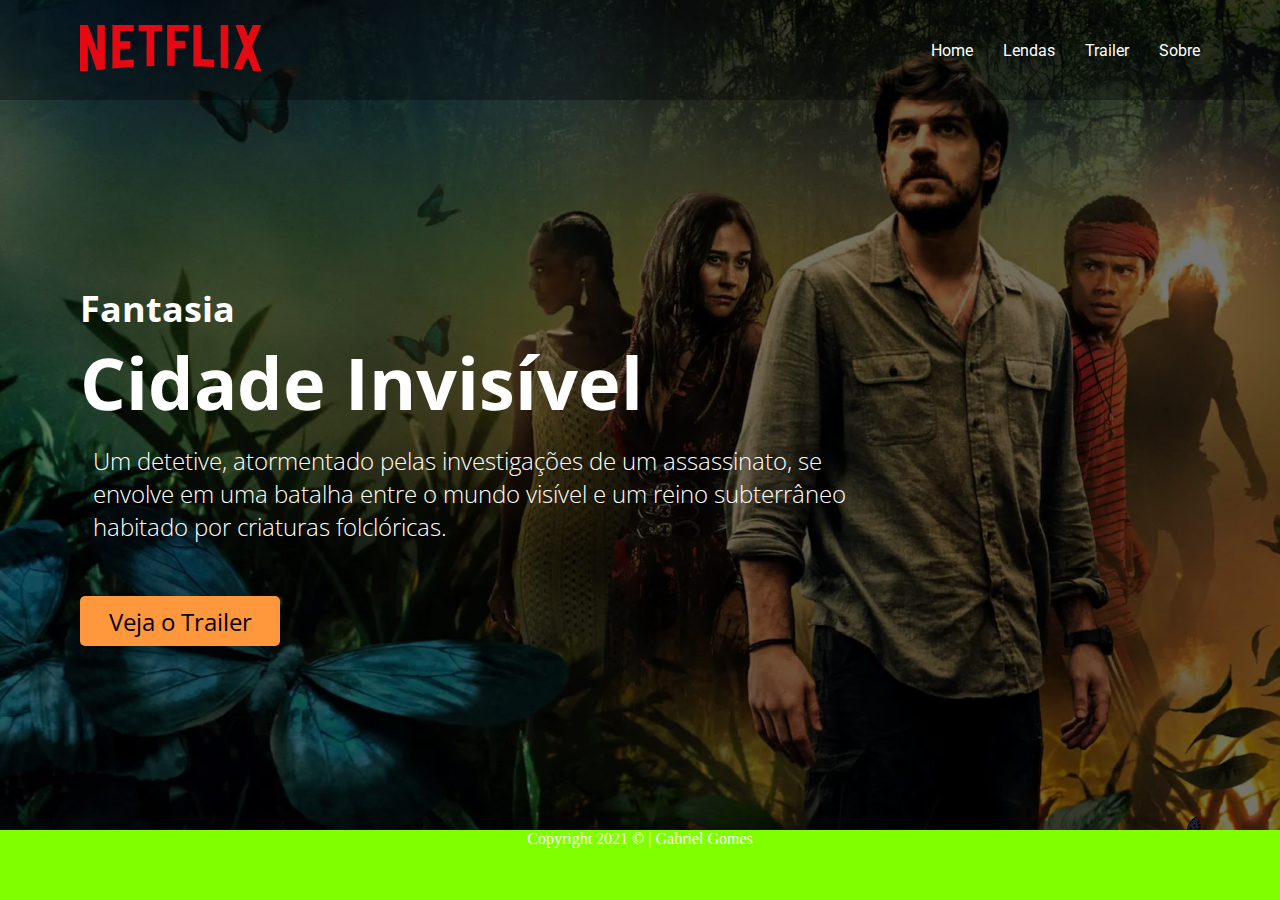
<file: index.html>
<!DOCTYPE html>
<html lang="pt-BR">
  <head>
    <meta charset="UTF-8" />
    <meta name="viewport" content="width=device-width, initial-scale=1.0" />
    <link rel="preconnect" href="https://fonts.googleapis.com" />
    <link rel="preconnect" href="https://fonts.gstatic.com" crossorigin />
    <link
      href="https://fonts.googleapis.com/css2?family=Open+Sans:ital,wght@0,300;0,400;0,700;0,800;1,300&family=Roboto:wght@100&display=swap"
      rel="stylesheet"
    />
    <link rel="preconnect" href="https://fonts.googleapis.com" />
    <link rel="preconnect" href="https://fonts.gstatic.com" crossorigin />
    <link
      href="https://fonts.googleapis.com/css2?family=Open+Sans:ital,wght@0,300;0,400;0,700;0,800;1,300&display=swap"
      rel="stylesheet"
    />
    <link rel="stylesheet" href="./css/reset.css" class="" />
    <link rel="stylesheet" href="./css/style.css" class="" />
    <link rel="stylesheet" href="./css/header.css" class="" />
    <link rel="stylesheet" href="./css/menu-burger.css" />
    <link rel="stylesheet" href="./css/main.css" />
    <link rel="stylesheet" href="./css/footer.css" class="" />
    <link rel="stylesheet" href="./css/borboleta.css" class="" />

    <title>Cidade Invisível</title>
  </head>
  <body>
    <header>
      <a class="logo" href="https://netflix.com/" target="_blank">
        <img src="./img/logo.png" alt="Logo netflix" />
      </a>

      <a href="#" class="menu-burger-container">
        <i class="menu-burger"></i>
      </a>

      <nav class="menu">
        <ul class="dropdown-menu">
          <li><a href="#">Home</a></li>
          <li>
            <a href="#">Lendas</a>
            <ul class="dropdown-submenu">
              <li><a href="/pages/boto/boto.html">boto</a></li>
              <li><a href="/pages/curupira/curupira.html">curupira</a></li>
              <li><a href="#">cuca</a></li>
              <li><a href="#">saci</a></li>
            </ul>
          </li>

          <li>
            <a href="https://youtu.be/GodwQKNXIYk" target="_blank"> Trailer </a>
          </li>
          <li><a href="./pages/sobre/sobre.html">Sobre</a></li>
        </ul>
      </nav>
    </header>
    <main>
      <h2>Fantasia</h2>
      <h1>Cidade Invisível</h1>
      <p>
        Um detetive, atormentado pelas investigações de um assassinato, se
        envolve em uma batalha entre o mundo visível e um reino subterrâneo
        habitado por criaturas folclóricas.
      </p>
      <a href="https://youtu.be/GodwQKNXIYk" target="_blank">
        Veja o Trailer
      </a>
    </main>
    <footer>Copyright 2021 © | Gabriel Gomes</footer>
    <img src="./img/butterfly.gif" class="borboleta" alt="" />
  </body>
</html>
</file>
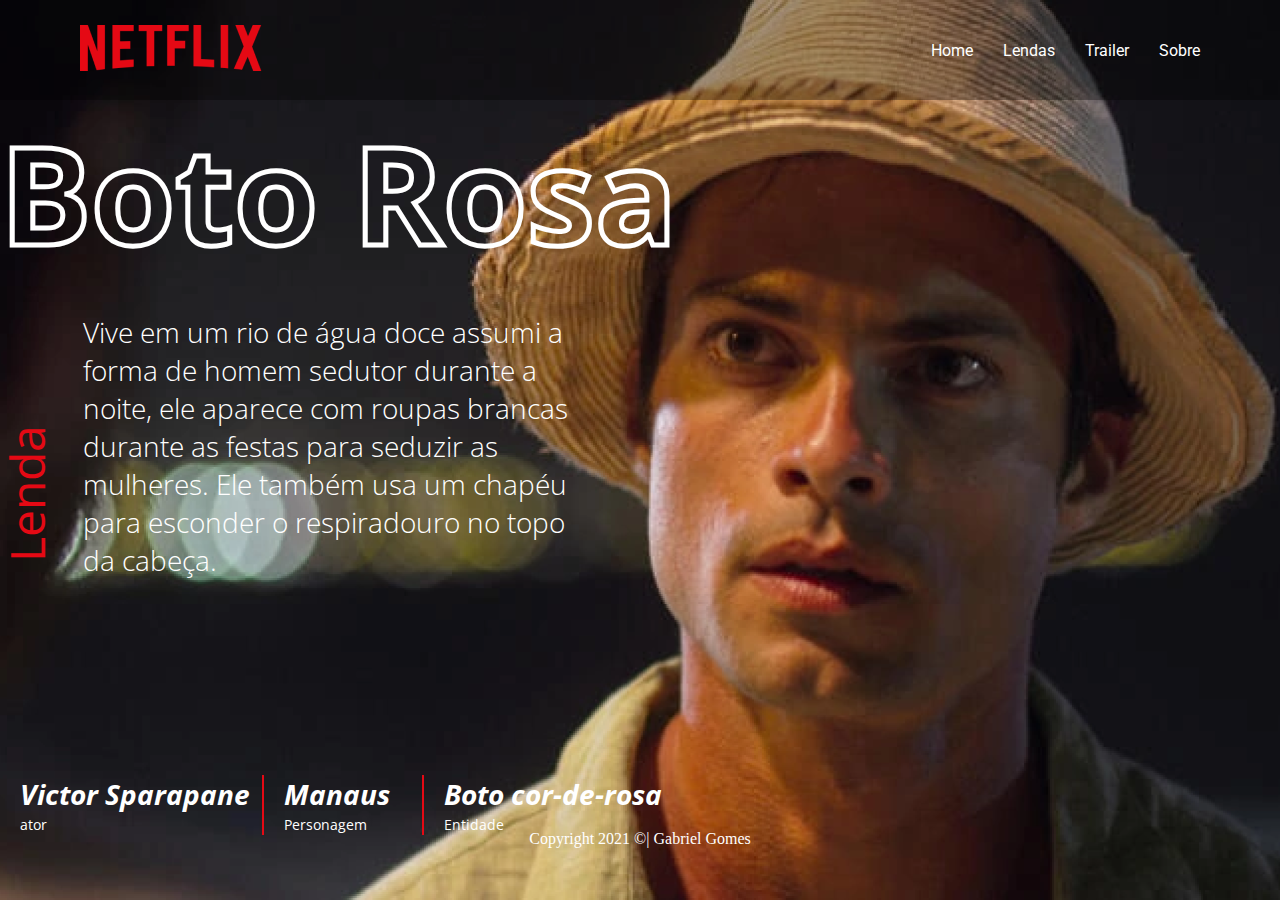
<file: pages/boto/boto.html>
<!DOCTYPE html>
<html lang="pt-BR">
  <head>
    <meta charset="UTF-8" />
    <meta name="viewport" content="width=, initial-scale=1.0" />
    <link rel="preconnect" href="https://fonts.googleapis.com" />
    <link rel="preconnect" href="https://fonts.gstatic.com" crossorigin />
    <link
      href="https://fonts.googleapis.com/css2?family=Open+Sans:ital,wght@0,300;0,400;0,700;0,800;1,300&family=Roboto:wght@100&display=swap"
      rel="stylesheet"
    />
    <link rel="preconnect" href="https://fonts.googleapis.com" />
    <link rel="preconnect" href="https://fonts.gstatic.com" crossorigin />
    <link
      href="https://fonts.googleapis.com/css2?family=Open+Sans:ital,wght@0,300;0,400;0,700;0,800;1,300&display=swap"
      rel="stylesheet"
    />

    <link rel="stylesheet" href="../../css/reset.css" class="" />
    <link rel="stylesheet" href="../../css/header.css" class="" />
    <link rel="stylesheet" href="../../css/main.css" />
    <link rel="stylesheet" href="../../css/footer.css" class="" />
    <link rel="stylesheet" href="boto.css" class="" />
    <link rel="stylesheet" href="./boto-main.css" />

    <title>Boto cor de rosa</title>
  </head>
  <body>
    <header>
      <a class="logo" href="https://netflix.com/" target="_blank">
        <img src="../../img/logo.png" alt="Logo netflix" />
      </a>
      <nav class="menu">
        <ul class="dropdown-menu">
          <li><a href="../../index.html">Home</a></li>
          <li>
            <a href="#">Lendas</a>
            <ul class="dropdown-submenu">
              <li><a href="#">boto</a></li>
              <li><a href="../curupira/curupira.html">curupira</a></li>
              <li><a href="#">cuca</a></li>
              <li><a href="#">saci</a></li>
            </ul>
          </li>

          <li>
            <a href="https://youtu.be/GodwQKNXIYk" target="_blank"> Trailer </a>
          </li>
          <li><a href="../sobre/sobre.html">Sobre</a></li>
        </ul>
      </nav>
    </header>

    <main>
      <h2>Boto Rosa</h2>
      <aside><span class="lendas">Lenda</span></aside>
      <p class="desc" style="font-size: 1.75rem">
        Vive em um rio de água doce assumi a forma de homem sedutor durante a
        noite, ele aparece com roupas brancas durante as festas para seduzir as
        mulheres. Ele também usa um chapéu para esconder o respiradouro no topo
        da cabeça.
      </p>
      <ul class="info">
        <li>
          <h3>Victor Sparapane</h3>
          <span>ator</span>
        </li>
        <li>
          <h3>Manaus</h3>
          <span>Personagem</span>
        </li>
        <li>
          <h3>Boto cor-de-rosa</h3>
          <span>Entidade</span>
        </li>
      </ul>
    </main>
    <footer>Copyright 2021 ©| Gabriel Gomes</footer>
  </body>
</html>
</file>
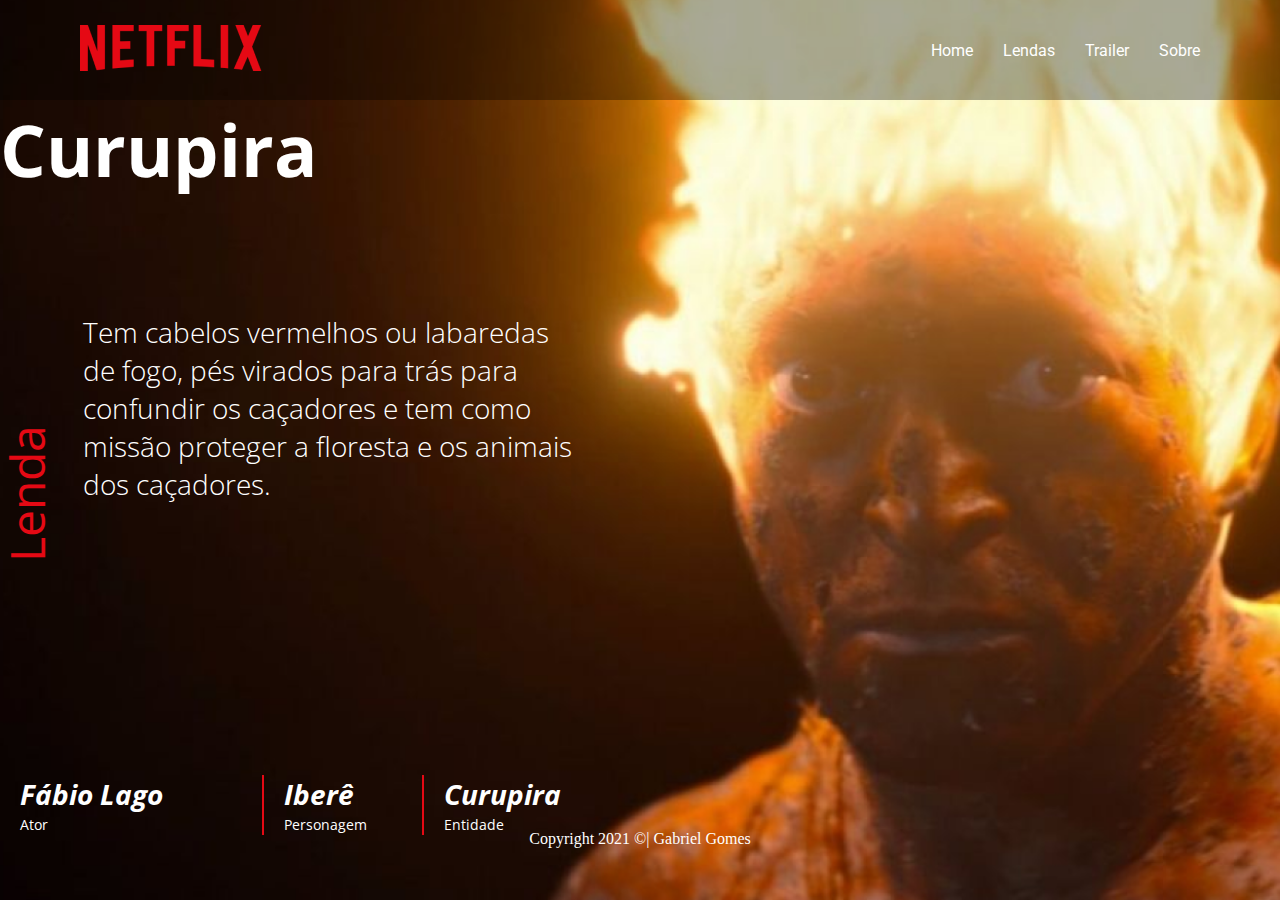
<file: pages/curupira/curupira.html>
<!DOCTYPE html>
<html lang="pt-BR">
  <head>
    <meta charset="UTF-8" />
    <meta name="viewport" content="width=, initial-scale=1.0" />
    <link rel="preconnect" href="https://fonts.googleapis.com" />
    <link rel="preconnect" href="https://fonts.gstatic.com" crossorigin />
    <link
      href="https://fonts.googleapis.com/css2?family=Open+Sans:ital,wght@0,300;0,400;0,700;0,800;1,300&family=Roboto:wght@100&display=swap"
      rel="stylesheet"
    />
    <link rel="preconnect" href="https://fonts.googleapis.com" />
    <link rel="preconnect" href="https://fonts.gstatic.com" crossorigin />
    <link
      href="https://fonts.googleapis.com/css2?family=Open+Sans:ital,wght@0,300;0,400;0,700;0,800;1,300&display=swap"
      rel="stylesheet"
    />

    <link rel="stylesheet" href="../../css/reset.css" class="" />
    <link rel="stylesheet" href="../../css/header.css" class="" />
    <link rel="stylesheet" href="../../css/main.css" />
    <link rel="stylesheet" href="../../css/footer.css" class="" />
    <link rel="stylesheet" href="curupira.css" class="" />
    <link rel="stylesheet" href="./curupira-main.css" />

    <title>Curupira</title>
  </head>
  <body>
    <body>
      <header>
        <a class="logo" href="https://netflix.com/" target="_blank">
          <img src="../../img/logo.png" alt="Logo netflix" />
        </a>
        <nav class="menu">
          <ul class="dropdown-menu">
            <li><a href="../../index.html">Home</a></li>
            <li>
              <a href="#">Lendas</a>
              <ul class="dropdown-submenu">
                <li><a href="../boto/boto.html">boto</a></li>
                <li><a href="#">curupira</a></li>
                <li><a href="#">cuca</a></li>
                <li><a href="#">saci</a></li>
              </ul>
            </li>

            <li>
              <a href="https://youtu.be/GodwQKNXIYk" target="_blank">
                Trailer
              </a>
            </li>
            <li><a href="../sobre/sobre.html">Sobre</a></li>
          </ul>
        </nav>
      </header>
      <main>
        <h1>Curupira</h1>
        <aside><span class="lendas">Lenda</span></aside>
        <p class="desc" style="font-size: 1.75rem">
          Tem cabelos vermelhos ou labaredas de fogo, pés virados para trás para
          confundir os caçadores e tem como missão proteger a floresta e os
          animais dos caçadores.
        </p>

        <ul class="info">
          <li>
            <h3>Fábio Lago</h3>
            <span>Ator</span>
          </li>
          <li>
            <h3>Iberê</h3>
            <span>Personagem</span>
          </li>
          <li>
            <h3>Curupira</h3>
            <span>Entidade</span>
          </li>
        </ul>
      </main>
      <footer>Copyright 2021 ©| Gabriel Gomes</footer>
    </body>
  </body>
</html>
</file>
<file: css/style.css>
body {
  width: 100vw;
  height: 100vh;
  background-image: url(../img/background.png);
  background-size: cover;
  background-position: right top;
  background-color: #0008;
  background-blend-mode: darken;
  display: flex;
  flex-direction: column;
}

footer {
  background-color: chartreuse;
}
</file>
<file: css/header.css>
header {
  background-color: #0005;
  height: 100px;
  display: flex;
  justify-content: space-between;
  align-items: center;
  padding: 0 80px;
}

.menu > ul {
  display: flex;
  list-style: none;
  gap: 30px;
}

.menu a {
  display: flex;
  align-items: center;
  color: #fff;
  text-decoration: none;
  font-family: "Roboto", sans-serif;
  transition: color 0.6s;
}
.dropdown-menu > li > a:hover {
  color: #e50914;
}

.dropdown-menu > li:hover .dropdown-submenu {
  display: flex;
}

.dropdown-submenu {
  position: absolute;
  display: none;
  justify-content: center;
  flex-direction: column;
  gap: 10px;
  list-style: none;
  background-color: #000a;
  width: 100px;
  height: 120px;
}

.dropdown-submenu li {
  padding-left: 10px;
}

.dropdown-submenu li:hover {
  background-color: #e50914;
}

@media (max-width: 720px) {
  header {
    position: absolute;
    background-color: #0000;
    padding: 0 20px;
    height: 100vh;
    width: 100vw;
  }
  .menu {
    position: absolute;
    display: none;
    position: absolute;
    justify-content: center;
    align-items: center;
    top: 0;
    left: 0;
    width: 100%;
    height: 100%;
    background-color: black;
  }
  .logo {
    position: absolute;
    display: block;
    top: 20px;
    min-width: 40px;
    height: 40px;
    background-image: url(../img/icon-netflix.png);
    background-repeat: no-repeat;
    z-index: -1;
  }
  .logo img {
    display: none;
  }

  .menu > ul {
    flex-direction: column;
    align-items: center;
    gap: 35px;
  }

  .dropdown-menu > li {
    font-size: 2rem;
  }

  .dropdown-submenu {
    display: flex;
    position: relative;
  }

  .dropdown-submenu > li {
    font-size: 1rem;
    padding-left: 20px;
  }

  .dropdown-submenu li:hover {
    background-color: transparent;
  }
}
</file>
<file: css/menu-burger.css>
.menu-burger-container {
  display: none;
  align-items: center;

  width: 30px;
  height: 30px;
  z-index: 1;
  position: absolute;
  top: 20px;
  right: 20px;
}

.menu-burger,
.menu-burger::before,
.menu-burger::after {
  content: "";
  position: absolute;
  width: 30px;
  height: 4px;
  background-color: #fff;
  border-radius: 2px;
  transition: all 0.5s;
}
.menu-burger::before {
  transform: translateY(-10px);
}
.menu-burger::after {
  transform: translateY(10px);
}

.menu-burger-container:active .menu-burger {
  background-color: transparent;
}

.menu-burger-container:active .menu-burger::before {
  transform: rotate(45deg);
}
.menu-burger-container:active .menu-burger::after {
  transform: rotate(-45deg);
}

.menu-burger-container:active ~ .menu {
  display: flex;
}

@media (max-width: 720px) {
  .menu-burger-container {
    display: flex;
  }
}
</file>
<file: css/main.css>
main {
  flex-grow: 1;
  display: flex;
  flex-direction: column;
  justify-content: center;
  padding: 0 80px;
  color: #fff;
  font-family: "Open Sans", sans-serif;
}

main h2 {
  font-size: 2.25rem;
}
main h1 {
  font-size: 4.5rem;
}

main p {
  width: 800px;
  font-size: 1.5rem;
  font-weight: 100;
  margin: 13px;
}

main a {
  display: flex;
  justify-content: center;
  align-items: center;
  width: 200px;
  height: 50px;
  background-color: #ff973d;
  color: #000;
  text-decoration: none;
  border-radius: 5px;
  font-size: 1.5rem;
  transition: all 0.5s;
  margin-top: 40px;
}
main a:hover {
  border: 1px solid #ff973d;
  background-color: #000;
  color: #fff;
}

@media (max-width: 720px) {
  main {
    justify-content: flex-end;
    align-items: center;
    padding-bottom: 55px;
  }

  main p {
    display: none;
  }

  main h2 {
    font-size: 1.5rem;
    font-weight: 400;
  }
  main h1 {
    font-size: 4.5rem;
    font-weight: 500;
    text-align: center;
    line-height: 4rem;
  }
  main h1 span {
    font-size: 3rem;
    font-weight: 400;
  }
}
</file>
<file: css/footer.css>
footer {
  height: 70px;
  color: #fff;
  text-align: center;
}
</file>
<file: css/borboleta.css>
.borboleta {
    position: absolute;
    width: 60px;
    top: 90vh;
    left: 90vw;
    filter: brightness(20%);
    animation: voar 20s linear infinite;
    z-index: -1;
}

@keyframes voar {
    0% {
        transform: translate(0, 0);
    }
    100% {
        transform: translate(-90vw, -90vh);
    }
}
</file>
<file: pages/boto/boto.css>
body {
  width: 100vw;
  height: 100vh;
  background-image: url(../../img/boto.png);
  background-size: cover;
  background-position: right top;
  background-color: #0008;
  display: flex;
  flex-direction: column;
}
</file>
<file: pages/boto/boto-main.css>
main {
  width: 800px;
  padding: 0px 80px;

  font-family: "Open Sans", sans-serif;
  color: white;

  display: grid;
  grid-template-columns: 70px 1fr;
  grid-template-rows: 200px 1fr 70px;
}

main h2 {
  -webkit-text-stroke-width: 5px;
  -webkit-text-stroke-color: white;
  font-size: 8.5rem;
  color: transparent;

  grid-column-start: 1;
  grid-column-end: 3;
  grid-row: 1;
}

main aside {
  grid-column: 1;
  grid-row-start: 2;
  grid-row-end: 3;
  position: relative;
}

main aside span.lendas {
  position: absolute;
  top: 35%;
  left: -60%;

  color: #e50914;
  font-size: 3rem;

  transform: rotate(-90deg);
}

main p {
  grid-column-start: 2;
  grid-column-end: 3;

  grid-row: 2;

  width: 500px;
  font-size: 2rem;

  font-weight: 100;
}

main .info {
  list-style: none;

  grid-row: 3;
  grid-column-start: 1;
  grid-column-end: 3;

  width: 800px;
  margin-top: 20px;

  display: flex;
  flex-direction: row;
  justify-content: left;
  align-items: center;
}

main .info li {
  padding-left: 20px;
  border-right-style: solid;
  border-right-color: #e50914;
  border-right-width: 2px;

  width: 33%;
}

main .info li:nth-child(2) {
  width: 20%;
}

main .info li:nth-child(3) {
  border-right-style: none;
}

main .info li h3 {
  font-style: italic;
  font-size: 1.75rem;
}

main .info li span {
  font-size: 0.9rem;
}
</file>
<file: pages/curupira/curupira.css>
body {
  width: 100vw;
  height: 100vh;
  background-image: url(../../img/curupira.png);
  background-size: cover;
  background-position: center;
  background-color: #0008;
  display: flex;
  flex-direction: column;
}
</file>
<file: pages/curupira/curupira-main.css>
main {
  width: 800px;
  padding: 0px 80px;

  font-family: "Open Sans", sans-serif;
  color: white;

  display: grid;
  grid-template-columns: 70px 1fr;
  grid-template-rows: 200px 1fr 70px;
}

main h2 {
  -webkit-text-stroke-width: 5px;
  -webkit-text-stroke-color: white;
  font-size: 8.5rem;
  color: transparent;

  grid-column-start: 1;
  grid-column-end: 3;
  grid-row: 1;
}

main aside {
  grid-column: 1;
  grid-row-start: 2;
  grid-row-end: 3;
  position: relative;
}

main aside span.lendas {
  position: absolute;
  top: 35%;
  left: -60%;

  color: #e50914;
  font-size: 3rem;

  transform: rotate(-90deg);
}

main p {
  grid-column-start: 2;
  grid-column-end: 3;

  grid-row: 2;

  width: 500px;
  font-size: 2rem;

  font-weight: 100;
}

main .info {
  list-style: none;

  grid-row: 3;
  grid-column-start: 1;
  grid-column-end: 3;

  width: 800px;
  margin-top: 20px;

  display: flex;
  flex-direction: row;
  justify-content: left;
  align-items: center;
}

main .info li {
  padding-left: 20px;
  border-right-style: solid;
  border-right-color: #e50914;
  border-right-width: 2px;

  width: 33%;
}

main .info li:nth-child(2) {
  width: 20%;
}

main .info li:nth-child(3) {
  border-right-style: none;
}

main .info li h3 {
  font-style: italic;
  font-size: 1.75rem;
}

main .info li span {
  font-size: 0.9rem;
}
</file>
